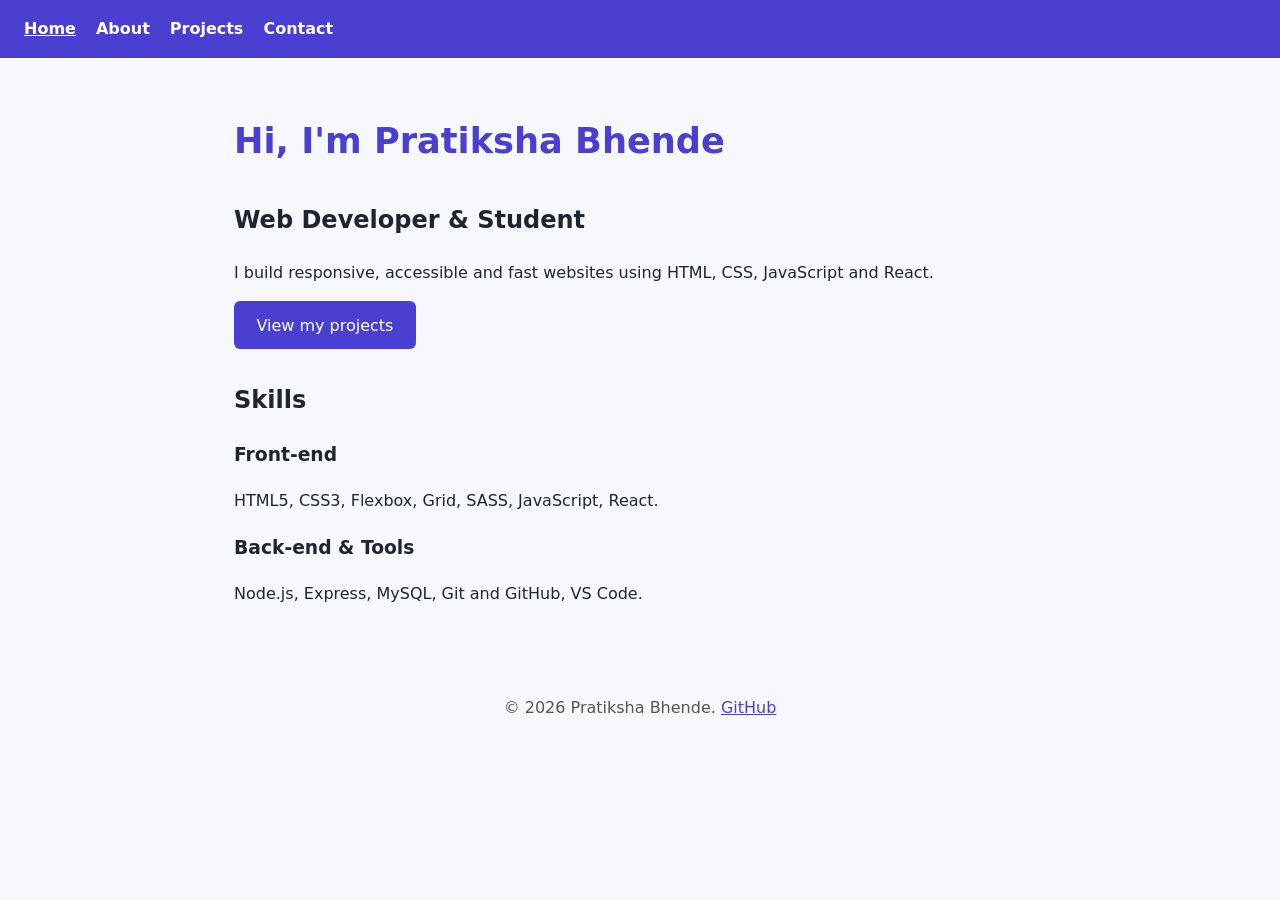
<file: index.html>
<!DOCTYPE html>
<html lang="en">
<head>
<meta charset="UTF-8">
<meta name="viewport" content="width=device-width, initial-scale=1.0">
<title>Pratiksha Bhende | Web Developer Portfolio</title>
<meta name="description" content="Portfolio of Pratiksha Bhende, a web developer building responsive, accessible and fast websites with HTML, CSS, JavaScript and React.">
<meta name="author" content="Pratiksha Bhende">
<meta name="robots" content="index, follow">
<link rel="canonical" href="https://pratiksha0604.github.io/portfolio/">

<!-- Open Graph -->
<meta property="og:type" content="website">
<meta property="og:site_name" content="Pratiksha Bhende Portfolio">
<meta property="og:title" content="Pratiksha Bhende | Web Developer Portfolio">
<meta property="og:description" content="Portfolio of Pratiksha Bhende, a web developer building responsive, accessible and fast websites with HTML, CSS, JavaScript and React.">
<meta property="og:url" content="https://pratiksha0604.github.io/portfolio/">
<meta property="og:image" content="https://pratiksha0604.github.io/portfolio/images/og-image.png">
<meta property="og:image:width" content="1200">
<meta property="og:image:height" content="630">
<meta property="og:image:alt" content="Pratiksha Bhende - Web Developer Portfolio">
<meta property="og:locale" content="en_US">

<!-- Twitter Card -->
<meta name="twitter:card" content="summary_large_image">
<meta name="twitter:title" content="Pratiksha Bhende | Web Developer Portfolio">
<meta name="twitter:description" content="Portfolio of Pratiksha Bhende, a web developer building responsive, accessible and fast websites with HTML, CSS, JavaScript and React.">
<meta name="twitter:image" content="https://pratiksha0604.github.io/portfolio/images/og-image.png">

<link rel="stylesheet" href="css/style.css">

<!-- JSON-LD structured data -->
<script type="application/ld+json">
{
  "@context": "https://schema.org",
  "@graph": [
    {
      "@type": "Person",
      "@id": "https://pratiksha0604.github.io/portfolio/#person",
      "name": "Pratiksha Bhende",
      "url": "https://pratiksha0604.github.io/portfolio/",
      "image": "https://pratiksha0604.github.io/portfolio/images/og-image.png",
      "jobTitle": "Web Developer",
      "description": "Web developer building responsive, accessible and fast websites.",
      "sameAs": ["https://github.com/pratiksha0604"],
      "knowsAbout": ["HTML", "CSS", "JavaScript", "React", "Node.js"]
    },
    {
      "@type": "WebSite",
      "@id": "https://pratiksha0604.github.io/portfolio/#website",
      "url": "https://pratiksha0604.github.io/portfolio/",
      "name": "Pratiksha Bhende Portfolio",
      "description": "Portfolio of Pratiksha Bhende, a web developer building responsive, accessible and fast websites with HTML, CSS, JavaScript and React.",
      "inLanguage": "en",
      "author": { "@id": "https://pratiksha0604.github.io/portfolio/#person" },
      "publisher": { "@id": "https://pratiksha0604.github.io/portfolio/#person" }
    }
  ]
}
</script>
</head>
<body>
<a class="skip-link" href="#main">Skip to content</a>
<header><nav aria-label="Main navigation"><ul><li><a href="index.html" aria-current="page">Home</a></li><li><a href="about.html">About</a></li><li><a href="projects.html">Projects</a></li><li><a href="contact.html">Contact</a></li></ul></nav></header>
<main id="main">
<h1>Hi, I'm Pratiksha Bhende</h1>
<section aria-labelledby="intro"><h2 id="intro">Web Developer &amp; Student</h2>
<p>I build responsive, accessible and fast websites using HTML, CSS, JavaScript and React.</p>
<p><a class="btn" href="projects.html">View my projects</a></p></section>
<section aria-labelledby="skills"><h2 id="skills">Skills</h2>
<h3>Front-end</h3><p>HTML5, CSS3, Flexbox, Grid, SASS, JavaScript, React.</p>
<h3>Back-end &amp; Tools</h3><p>Node.js, Express, MySQL, Git and GitHub, VS Code.</p></section>
</main>
<footer><p>&copy; 2026 Pratiksha Bhende. <a href="https://github.com/pratiksha0604">GitHub</a></p></footer>

</body>
</html>
</file>
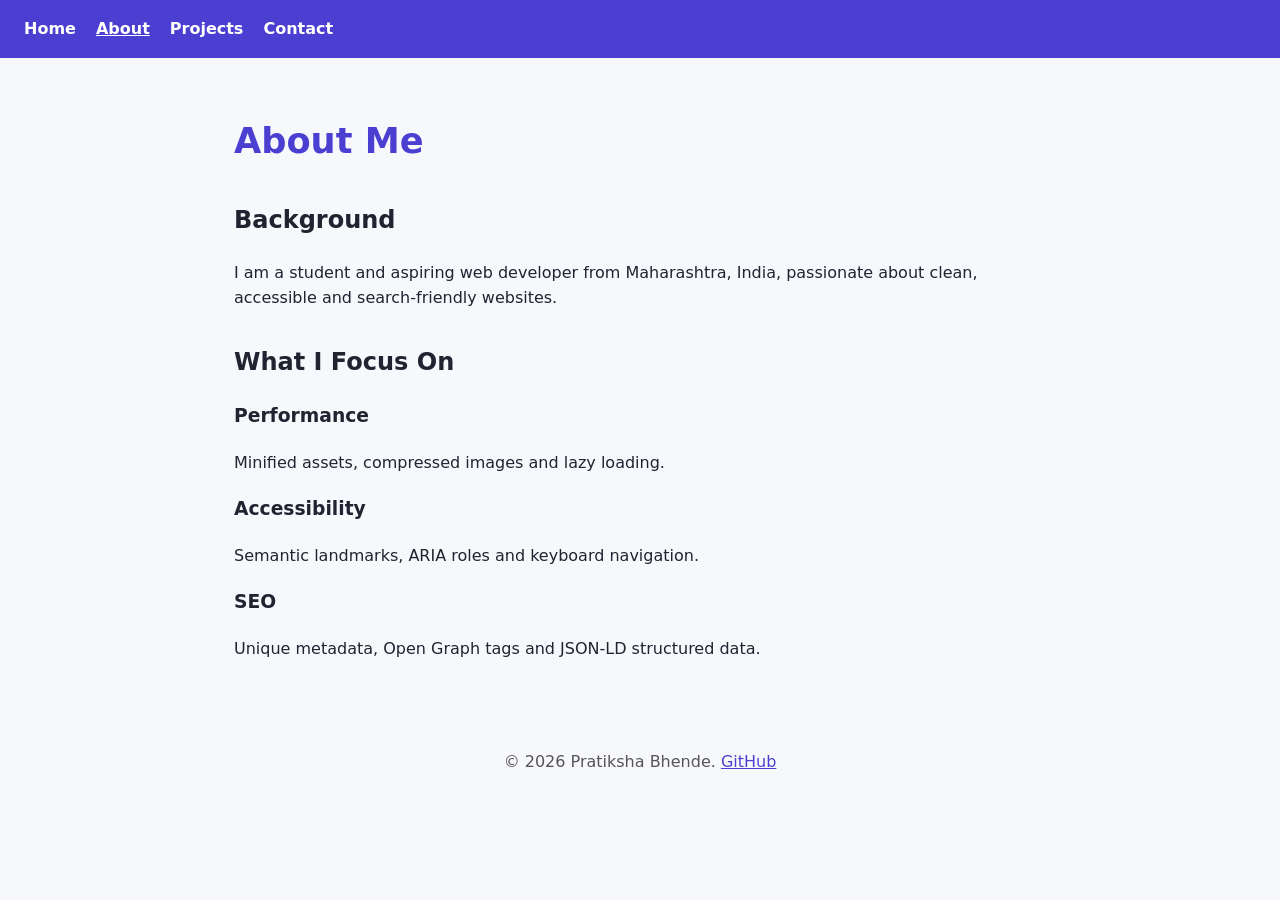
<file: about.html>
<!DOCTYPE html>
<html lang="en">
<head>
<meta charset="UTF-8">
<meta name="viewport" content="width=device-width, initial-scale=1.0">
<title>About Pratiksha Bhende | Skills, Education and Interests</title>
<meta name="description" content="Learn about Pratiksha Bhende: her background, skills in web development and the tools she uses to build modern websites.">
<meta name="author" content="Pratiksha Bhende">
<meta name="robots" content="index, follow">
<link rel="canonical" href="https://pratiksha0604.github.io/portfolio/about.html">

<!-- Open Graph -->
<meta property="og:type" content="profile">
<meta property="og:site_name" content="Pratiksha Bhende Portfolio">
<meta property="og:title" content="About Pratiksha Bhende | Skills, Education and Interests">
<meta property="og:description" content="Learn about Pratiksha Bhende: her background, skills in web development and the tools she uses to build modern websites.">
<meta property="og:url" content="https://pratiksha0604.github.io/portfolio/about.html">
<meta property="og:image" content="https://pratiksha0604.github.io/portfolio/images/og-image.png">
<meta property="og:image:width" content="1200">
<meta property="og:image:height" content="630">
<meta property="og:image:alt" content="Pratiksha Bhende - Web Developer Portfolio">
<meta property="og:locale" content="en_US">

<!-- Twitter Card -->
<meta name="twitter:card" content="summary_large_image">
<meta name="twitter:title" content="About Pratiksha Bhende | Skills, Education and Interests">
<meta name="twitter:description" content="Learn about Pratiksha Bhende: her background, skills in web development and the tools she uses to build modern websites.">
<meta name="twitter:image" content="https://pratiksha0604.github.io/portfolio/images/og-image.png">

<link rel="stylesheet" href="css/style.css">

<!-- JSON-LD structured data -->
<script type="application/ld+json">
{
  "@context": "https://schema.org",
  "@type": "ProfilePage",
  "@id": "https://pratiksha0604.github.io/portfolio/about.html#webpage",
  "url": "https://pratiksha0604.github.io/portfolio/about.html",
  "name": "About Pratiksha Bhende | Skills, Education and Interests",
  "description": "Learn about Pratiksha Bhende: her background, skills in web development and the tools she uses to build modern websites.",
  "isPartOf": { "@type": "WebSite", "@id": "https://pratiksha0604.github.io/portfolio/#website", "url": "https://pratiksha0604.github.io/portfolio/", "name": "Pratiksha Bhende Portfolio" },
  "author": { "@type": "Person", "@id": "https://pratiksha0604.github.io/portfolio/#person", "name": "Pratiksha Bhende", "url": "https://pratiksha0604.github.io/portfolio/" }
}
</script>
</head>
<body>
<a class="skip-link" href="#main">Skip to content</a>
<header><nav aria-label="Main navigation"><ul><li><a href="index.html">Home</a></li><li><a href="about.html" aria-current="page">About</a></li><li><a href="projects.html">Projects</a></li><li><a href="contact.html">Contact</a></li></ul></nav></header>
<main id="main">
<h1>About Me</h1>
<section aria-labelledby="bg"><h2 id="bg">Background</h2>
<p>I am a student and aspiring web developer from Maharashtra, India, passionate about clean, accessible and search-friendly websites.</p></section>
<section aria-labelledby="focus"><h2 id="focus">What I Focus On</h2>
<h3>Performance</h3><p>Minified assets, compressed images and lazy loading.</p>
<h3>Accessibility</h3><p>Semantic landmarks, ARIA roles and keyboard navigation.</p>
<h3>SEO</h3><p>Unique metadata, Open Graph tags and JSON-LD structured data.</p></section>
</main>
<footer><p>&copy; 2026 Pratiksha Bhende. <a href="https://github.com/pratiksha0604">GitHub</a></p></footer>

</body>
</html>
</file>
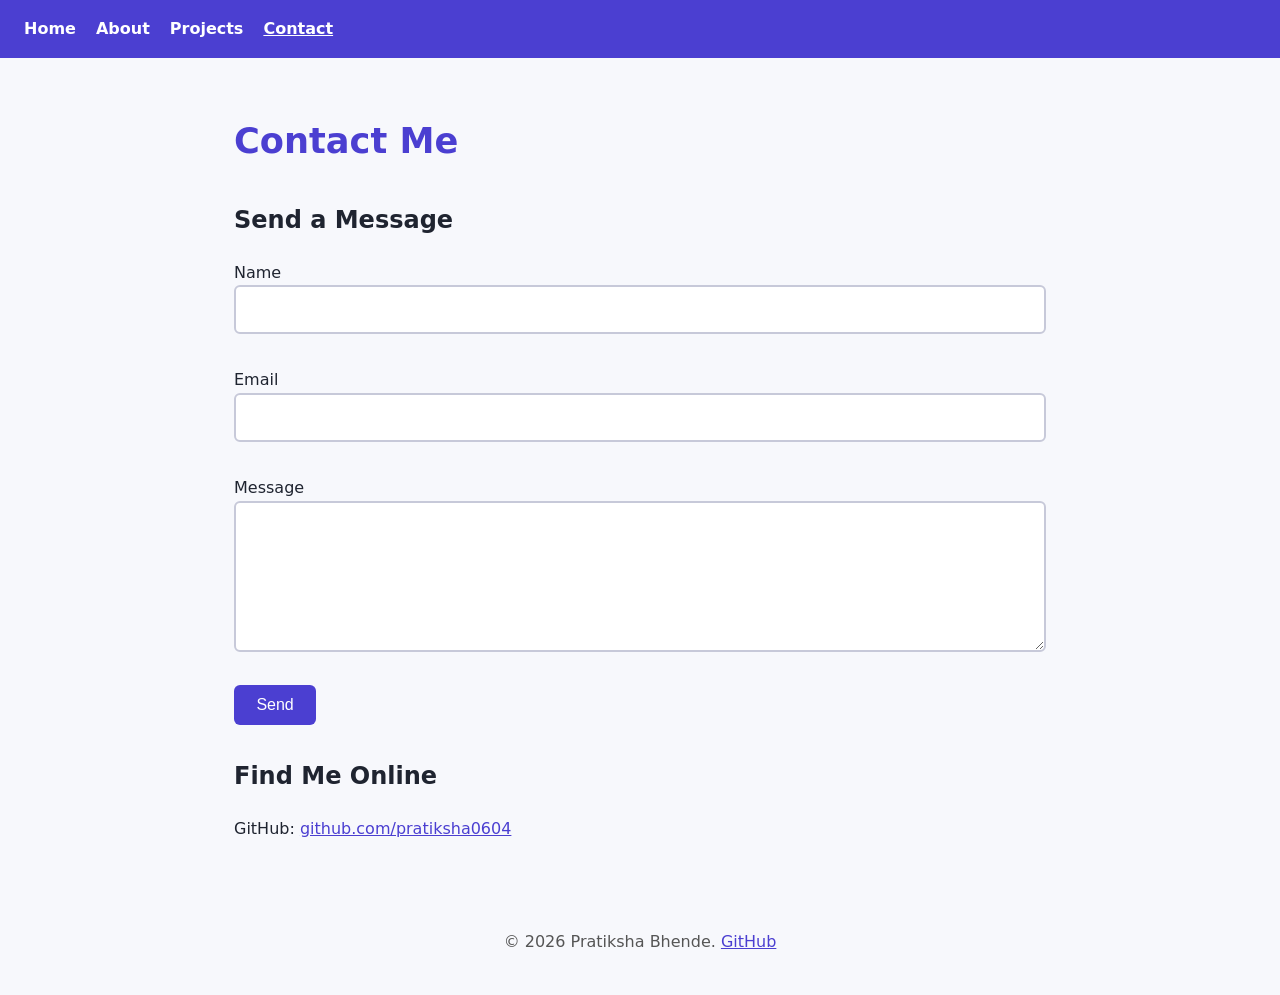
<file: contact.html>
<!DOCTYPE html>
<html lang="en">
<head>
<meta charset="UTF-8">
<meta name="viewport" content="width=device-width, initial-scale=1.0">
<title>Contact Pratiksha Bhende | Get in Touch</title>
<meta name="description" content="Contact Pratiksha Bhende for web development projects, internships or collaboration. Send a message using the contact form.">
<meta name="author" content="Pratiksha Bhende">
<meta name="robots" content="index, follow">
<link rel="canonical" href="https://pratiksha0604.github.io/portfolio/contact.html">

<!-- Open Graph -->
<meta property="og:type" content="website">
<meta property="og:site_name" content="Pratiksha Bhende Portfolio">
<meta property="og:title" content="Contact Pratiksha Bhende | Get in Touch">
<meta property="og:description" content="Contact Pratiksha Bhende for web development projects, internships or collaboration. Send a message using the contact form.">
<meta property="og:url" content="https://pratiksha0604.github.io/portfolio/contact.html">
<meta property="og:image" content="https://pratiksha0604.github.io/portfolio/images/og-image.png">
<meta property="og:image:width" content="1200">
<meta property="og:image:height" content="630">
<meta property="og:image:alt" content="Pratiksha Bhende - Web Developer Portfolio">
<meta property="og:locale" content="en_US">

<!-- Twitter Card -->
<meta name="twitter:card" content="summary_large_image">
<meta name="twitter:title" content="Contact Pratiksha Bhende | Get in Touch">
<meta name="twitter:description" content="Contact Pratiksha Bhende for web development projects, internships or collaboration. Send a message using the contact form.">
<meta name="twitter:image" content="https://pratiksha0604.github.io/portfolio/images/og-image.png">

<link rel="stylesheet" href="css/style.css">

<!-- JSON-LD structured data -->
<script type="application/ld+json">
{
  "@context": "https://schema.org",
  "@type": "ContactPage",
  "@id": "https://pratiksha0604.github.io/portfolio/contact.html#webpage",
  "url": "https://pratiksha0604.github.io/portfolio/contact.html",
  "name": "Contact Pratiksha Bhende | Get in Touch",
  "description": "Contact Pratiksha Bhende for web development projects, internships or collaboration. Send a message using the contact form.",
  "isPartOf": { "@type": "WebSite", "@id": "https://pratiksha0604.github.io/portfolio/#website", "url": "https://pratiksha0604.github.io/portfolio/", "name": "Pratiksha Bhende Portfolio" },
  "author": { "@type": "Person", "@id": "https://pratiksha0604.github.io/portfolio/#person", "name": "Pratiksha Bhende", "url": "https://pratiksha0604.github.io/portfolio/" }
}
</script>
</head>
<body>
<a class="skip-link" href="#main">Skip to content</a>
<header><nav aria-label="Main navigation"><ul><li><a href="index.html">Home</a></li><li><a href="about.html">About</a></li><li><a href="projects.html">Projects</a></li><li><a href="contact.html" aria-current="page">Contact</a></li></ul></nav></header>
<main id="main">
<h1>Contact Me</h1>
<section aria-labelledby="form-h"><h2 id="form-h">Send a Message</h2>
<form id="contact-form" novalidate>
<div class="field"><label for="name">Name</label><input id="name" name="name" type="text" required minlength="2"><span class="error" aria-live="polite"></span></div>
<div class="field"><label for="email">Email</label><input id="email" name="email" type="email" required><span class="error" aria-live="polite"></span></div>
<div class="field"><label for="message">Message</label><textarea id="message" name="message" rows="5" required minlength="10"></textarea><span class="error" aria-live="polite"></span></div>
<button class="btn" type="submit">Send</button></form></section>
<section aria-labelledby="find"><h2 id="find">Find Me Online</h2>
<p>GitHub: <a href="https://github.com/pratiksha0604">github.com/pratiksha0604</a></p></section>
</main>
<footer><p>&copy; 2026 Pratiksha Bhende. <a href="https://github.com/pratiksha0604">GitHub</a></p></footer>
<script src="js/contact.js" defer></script>
</body>
</html>
</file>
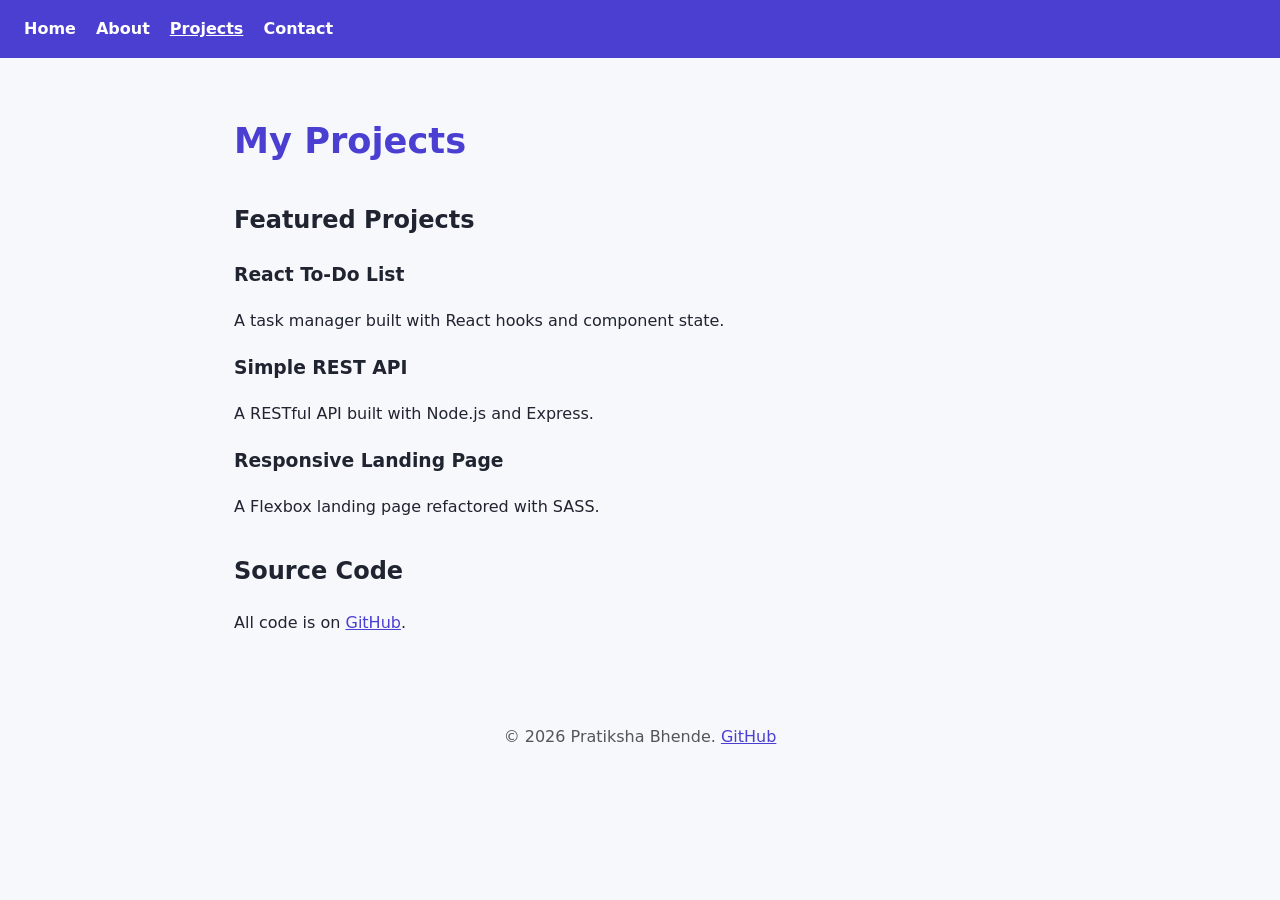
<file: projects.html>
<!DOCTYPE html>
<html lang="en">
<head>
<meta charset="UTF-8">
<meta name="viewport" content="width=device-width, initial-scale=1.0">
<title>Projects by Pratiksha Bhende | React, Node.js and Web Apps</title>
<meta name="description" content="Explore web projects by Pratiksha Bhende, including a React to-do list, a Node.js REST API and responsive landing pages.">
<meta name="author" content="Pratiksha Bhende">
<meta name="robots" content="index, follow">
<link rel="canonical" href="https://pratiksha0604.github.io/portfolio/projects.html">

<!-- Open Graph -->
<meta property="og:type" content="website">
<meta property="og:site_name" content="Pratiksha Bhende Portfolio">
<meta property="og:title" content="Projects by Pratiksha Bhende | React, Node.js and Web Apps">
<meta property="og:description" content="Explore web projects by Pratiksha Bhende, including a React to-do list, a Node.js REST API and responsive landing pages.">
<meta property="og:url" content="https://pratiksha0604.github.io/portfolio/projects.html">
<meta property="og:image" content="https://pratiksha0604.github.io/portfolio/images/og-image.png">
<meta property="og:image:width" content="1200">
<meta property="og:image:height" content="630">
<meta property="og:image:alt" content="Pratiksha Bhende - Web Developer Portfolio">
<meta property="og:locale" content="en_US">

<!-- Twitter Card -->
<meta name="twitter:card" content="summary_large_image">
<meta name="twitter:title" content="Projects by Pratiksha Bhende | React, Node.js and Web Apps">
<meta name="twitter:description" content="Explore web projects by Pratiksha Bhende, including a React to-do list, a Node.js REST API and responsive landing pages.">
<meta name="twitter:image" content="https://pratiksha0604.github.io/portfolio/images/og-image.png">

<link rel="stylesheet" href="css/style.css">

<!-- JSON-LD structured data -->
<script type="application/ld+json">
{
  "@context": "https://schema.org",
  "@type": "CollectionPage",
  "@id": "https://pratiksha0604.github.io/portfolio/projects.html#webpage",
  "url": "https://pratiksha0604.github.io/portfolio/projects.html",
  "name": "Projects by Pratiksha Bhende | React, Node.js and Web Apps",
  "description": "Explore web projects by Pratiksha Bhende, including a React to-do list, a Node.js REST API and responsive landing pages.",
  "isPartOf": { "@type": "WebSite", "@id": "https://pratiksha0604.github.io/portfolio/#website", "url": "https://pratiksha0604.github.io/portfolio/", "name": "Pratiksha Bhende Portfolio" },
  "author": { "@type": "Person", "@id": "https://pratiksha0604.github.io/portfolio/#person", "name": "Pratiksha Bhende", "url": "https://pratiksha0604.github.io/portfolio/" }
}
</script>
</head>
<body>
<a class="skip-link" href="#main">Skip to content</a>
<header><nav aria-label="Main navigation"><ul><li><a href="index.html">Home</a></li><li><a href="about.html">About</a></li><li><a href="projects.html" aria-current="page">Projects</a></li><li><a href="contact.html">Contact</a></li></ul></nav></header>
<main id="main">
<h1>My Projects</h1>
<section aria-labelledby="featured"><h2 id="featured">Featured Projects</h2>
<article><h3>React To-Do List</h3><p>A task manager built with React hooks and component state.</p></article>
<article><h3>Simple REST API</h3><p>A RESTful API built with Node.js and Express.</p></article>
<article><h3>Responsive Landing Page</h3><p>A Flexbox landing page refactored with SASS.</p></article></section>
<section aria-labelledby="code"><h2 id="code">Source Code</h2>
<p>All code is on <a href="https://github.com/pratiksha0604">GitHub</a>.</p></section>
</main>
<footer><p>&copy; 2026 Pratiksha Bhende. <a href="https://github.com/pratiksha0604">GitHub</a></p></footer>

</body>
</html>
</file>
<file: css/style.css>
*{box-sizing:border-box}
body{margin:0;font-family:system-ui,Arial,sans-serif;line-height:1.6;color:#1f2430;background:#f7f8fc}
header{background:#4b3fd1}
nav ul{display:flex;flex-wrap:wrap;gap:1.25rem;list-style:none;margin:0;padding:1rem 1.5rem}
nav a{color:#fff;text-decoration:none;font-weight:600}
nav a[aria-current="page"],nav a:hover{text-decoration:underline}
main{max-width:860px;margin:0 auto;padding:2rem 1.5rem}
h1{color:#4b3fd1;font-size:2.2rem}
h2{margin-top:2rem}
article,section{margin-bottom:1rem}
a{color:#4b3fd1}
a:focus-visible,button:focus-visible,input:focus-visible,textarea:focus-visible{outline:3px solid #f5a623;outline-offset:2px}
.btn{display:inline-block;background:#4b3fd1;color:#fff;border:0;padding:.7rem 1.4rem;border-radius:6px;font-size:1rem;text-decoration:none;cursor:pointer}
.skip-link{position:absolute;left:-999px;top:0;background:#fff;padding:.5rem 1rem}
.skip-link:focus{left:0;z-index:10}
.field{margin-bottom:1rem;display:flex;flex-direction:column}
input,textarea{padding:.6rem;border:2px solid #c7c9d9;border-radius:6px;font:inherit}
input.invalid,textarea.invalid{border-color:#c0392b}
.error{color:#c0392b;font-size:.9rem;min-height:1.2em}
footer{text-align:center;padding:1.5rem;color:#555}
</file>
